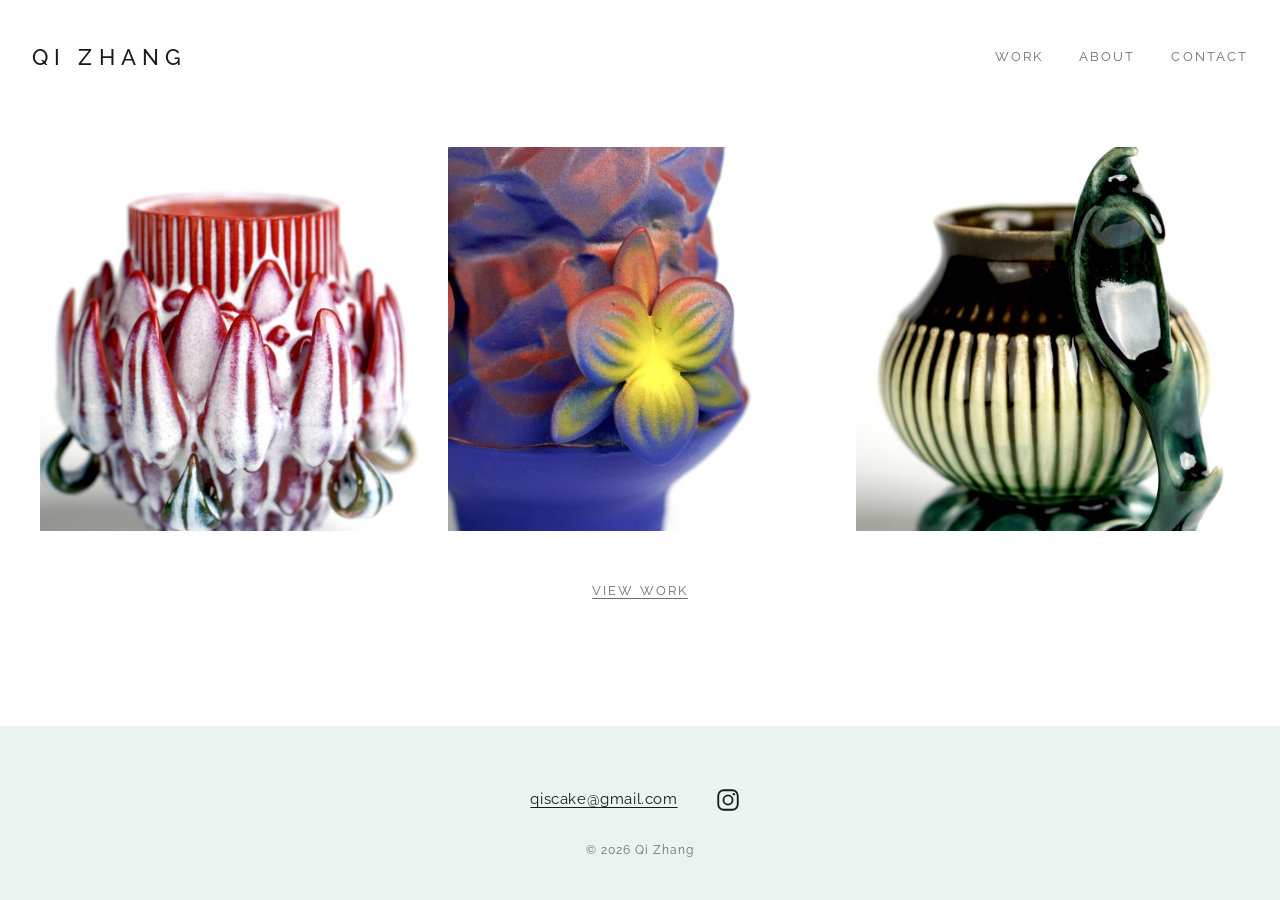
<file: index.html>
<!DOCTYPE html>
<html lang="en">
<head>
<meta charset="utf-8">
<meta name="viewport" content="width=device-width, initial-scale=1">
<title>Qi Zhang · Ceramics</title>
<meta name="description" content="Qi Zhang is a Chicago ceramic artist making slip-cast functional and sculptural work.">
<link rel="preconnect" href="https://fonts.googleapis.com">
<link rel="preconnect" href="https://fonts.gstatic.com" crossorigin>
<link href="https://fonts.googleapis.com/css2?family=Raleway:wght@400;500&display=swap" rel="stylesheet">
<link rel="stylesheet" href="css/style.css">
</head>
<body class="home">
<a class="skip" href="#main">Skip to content</a>

<header class="site-header">
  <a class="site-name" href="index.html">Qi Zhang</a>
  <nav class="site-nav" aria-label="Main">
    <ul>
      <li><a href="work.html">Work</a></li>
      <li><a href="about.html">About</a></li>
      <li><a href="contact.html">Contact</a></li>
    </ul>
  </nav>
</header>

<main id="main">
  <h1 class="skip">Qi Zhang, ceramic artist</h1>
  <div class="home-pair">
    <div class="home-frame"></div>
    <div class="home-frame"></div>
    <div class="home-frame"></div>
  </div>
  <p class="home-enter"><a href="work.html">View work</a></p>
</main>

<footer class="site-footer">
  <div class="footer-inner">
    <p class="footer-links">
      <a data-user="qiscake" data-domain="gmail.com" href="contact.html">Email</a>
      <a class="ig-link" href="https://www.instagram.com/qiscake/" target="_blank" rel="noopener" aria-label="Instagram, @qiscake (opens in a new tab)"><svg class="ig-icon" viewBox="0 0 24 24" aria-hidden="true" fill="none" stroke="currentColor" stroke-width="1.7"><rect x="3" y="3" width="18" height="18" rx="5"/><circle cx="12" cy="12" r="4.2"/><circle cx="17.4" cy="6.6" r="1.1" fill="currentColor" stroke="none"/></svg></a>
    </p>
    <p class="footer-small">© 2026 Qi Zhang</p>
  </div>
</footer>

<script src="js/works.js"></script>
<script src="js/main.js"></script>
</body>
</html>
</file>
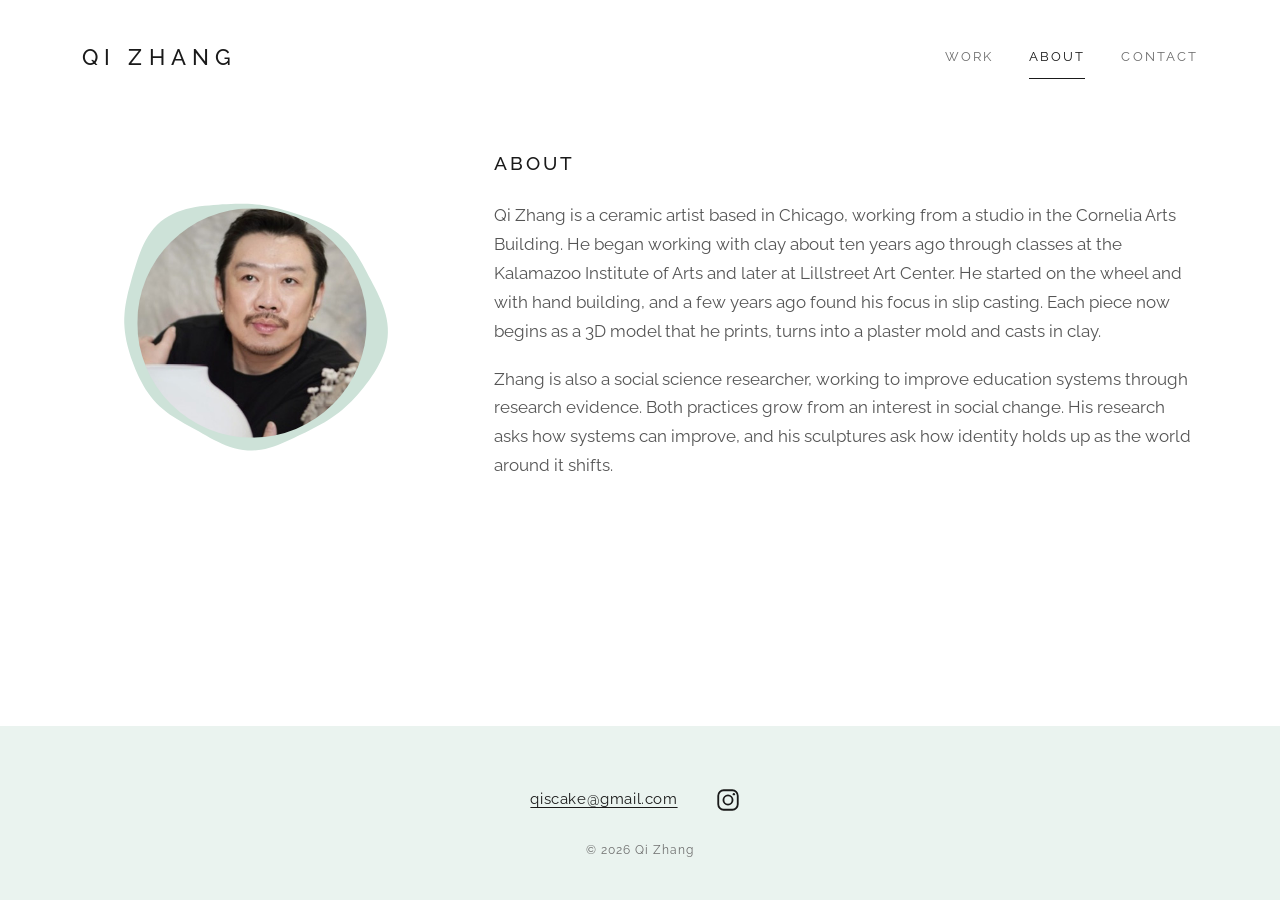
<file: about.html>
<!DOCTYPE html>
<html lang="en">
<head>
<meta charset="utf-8">
<meta name="viewport" content="width=device-width, initial-scale=1">
<title>About · Qi Zhang Ceramics</title>
<meta name="description" content="About Qi Zhang, a ceramic artist based in Chicago.">
<link rel="preconnect" href="https://fonts.googleapis.com">
<link rel="preconnect" href="https://fonts.gstatic.com" crossorigin>
<link href="https://fonts.googleapis.com/css2?family=Raleway:wght@400;500&display=swap" rel="stylesheet">
<link rel="stylesheet" href="css/style.css">
</head>
<body>
<a class="skip" href="#main">Skip to content</a>

<header class="site-header">
  <a class="site-name" href="index.html">Qi Zhang</a>
  <nav class="site-nav" aria-label="Main">
    <ul>
      <li><a href="work.html">Work</a></li>
      <li><a href="about.html" aria-current="page">About</a></li>
      <li><a href="contact.html">Contact</a></li>
    </ul>
  </nav>
</header>

<main id="main">
  <div class="split">
    <div class="split-art">
      <svg class="portrait-frame" viewBox="0 0 340 340" role="img" aria-label="Portrait of Qi Zhang with two of his vessels">
        <defs><clipPath id="clip-portrait"><circle cx="170" cy="170" r="130"/></clipPath></defs>
        <path class="ring" d="M323.4,170.0 L323.9,175.4 L324.0,180.8 L323.7,186.2 L323.0,191.5 L321.9,196.8 L320.4,202.0 L318.5,207.0 L316.4,212.0 L314.0,216.8 L311.4,221.5 L308.7,226.0 L305.8,230.4 L302.8,234.8 L299.7,238.9 L296.5,243.0 L293.2,247.0 L289.9,250.9 L286.5,254.7 L283.1,258.3 L279.5,261.9 L275.8,265.3 L272.1,268.5 L268.2,271.7 L264.2,274.6 L260.2,277.5 L256.0,280.1 L251.9,282.7 L247.6,285.1 L243.4,287.4 L239.1,289.7 L234.8,291.8 L230.5,294.0 L226.1,296.1 L221.8,298.2 L217.4,300.3 L213.0,302.4 L208.5,304.4 L204.0,306.4 L199.4,308.3 L194.7,310.0 L189.9,311.5 L185.0,312.7 L180.0,313.7 L175.0,314.3 L170.0,314.6 L165.0,314.5 L159.9,314.0 L154.9,313.2 L150.0,312.0 L145.2,310.6 L140.5,308.8 L135.9,306.8 L131.4,304.7 L127.0,302.5 L122.6,300.2 L118.4,297.8 L114.2,295.4 L110.0,293.1 L105.8,290.8 L101.6,288.5 L97.4,286.1 L93.2,283.8 L89.1,281.4 L84.9,278.9 L80.8,276.3 L76.7,273.6 L72.7,270.7 L68.9,267.6 L65.2,264.4 L61.7,260.9 L58.4,257.2 L55.2,253.4 L52.3,249.4 L49.5,245.3 L47.0,241.0 L44.6,236.7 L42.3,232.3 L40.2,227.8 L38.2,223.2 L36.4,218.6 L34.6,214.0 L32.9,209.3 L31.4,204.6 L30.0,199.8 L28.7,194.9 L27.6,190.0 L26.7,185.1 L26.0,180.1 L25.5,175.0 L25.2,170.0 L25.2,164.9 L25.5,159.9 L25.9,154.9 L26.6,149.8 L27.5,144.9 L28.5,139.9 L29.6,135.0 L30.9,130.1 L32.2,125.2 L33.5,120.3 L34.9,115.4 L36.4,110.5 L37.9,105.6 L39.5,100.6 L41.2,95.6 L43.0,90.6 L45.0,85.7 L47.2,80.8 L49.7,76.0 L52.4,71.3 L55.5,66.9 L58.8,62.7 L62.5,58.7 L66.5,55.1 L70.8,51.8 L75.4,48.9 L80.2,46.4 L85.1,44.2 L90.2,42.4 L95.4,40.8 L100.7,39.6 L105.9,38.6 L111.1,37.8 L116.3,37.2 L121.5,36.7 L126.5,36.2 L131.5,35.9 L136.5,35.5 L141.4,35.3 L146.2,35.1 L151.0,34.9 L155.8,34.8 L160.5,34.8 L165.3,34.9 L170.0,35.2 L174.7,35.6 L179.4,36.1 L184.0,36.8 L188.6,37.6 L193.2,38.6 L197.7,39.7 L202.2,40.8 L206.7,42.1 L211.1,43.4 L215.6,44.8 L220.0,46.2 L224.5,47.7 L228.9,49.2 L233.4,50.8 L237.9,52.5 L242.3,54.2 L246.8,56.2 L251.2,58.3 L255.5,60.5 L259.8,63.0 L263.9,65.7 L267.8,68.7 L271.6,71.9 L275.2,75.3 L278.6,78.9 L281.8,82.7 L284.7,86.6 L287.5,90.7 L290.2,94.9 L292.7,99.1 L295.2,103.4 L297.5,107.8 L299.9,112.2 L302.2,116.6 L304.6,121.0 L306.9,125.5 L309.3,130.1 L311.6,134.7 L313.8,139.4 L316.0,144.3 L318.0,149.2 L319.8,154.3 L321.3,159.4 L322.5,164.7Z"/>
        <image href="images/portrait.jpg" x="40" y="40" width="260" height="260" clip-path="url(#clip-portrait)"/>
      </svg>
    </div>
    <div class="split-text prose">
      <h1>About</h1>
      <p>Qi Zhang is a ceramic artist based in Chicago, working from a studio in the Cornelia Arts Building. He began working with clay about ten years ago through classes at the Kalamazoo Institute of Arts and later at Lillstreet Art Center. He started on the wheel and with hand building, and a few years ago found his focus in slip casting. Each piece now begins as a 3D model that he prints, turns into a plaster mold and casts in clay.</p>
      <p>Zhang is also a social science researcher, working to improve education systems through research evidence. Both practices grow from an interest in social change. His research asks how systems can improve, and his sculptures ask how identity holds up as the world around it shifts.</p>
    </div>
  </div>
</main>

<footer class="site-footer">
  <div class="footer-inner">
    <p class="footer-links">
      <a data-user="qiscake" data-domain="gmail.com" href="contact.html">Email</a>
      <a class="ig-link" href="https://www.instagram.com/qiscake/" target="_blank" rel="noopener" aria-label="Instagram, @qiscake (opens in a new tab)"><svg class="ig-icon" viewBox="0 0 24 24" aria-hidden="true" fill="none" stroke="currentColor" stroke-width="1.7"><rect x="3" y="3" width="18" height="18" rx="5"/><circle cx="12" cy="12" r="4.2"/><circle cx="17.4" cy="6.6" r="1.1" fill="currentColor" stroke="none"/></svg></a>
    </p>
    <p class="footer-small">© 2026 Qi Zhang</p>
  </div>
</footer>

<script src="js/main.js"></script>
</body>
</html>
</file>
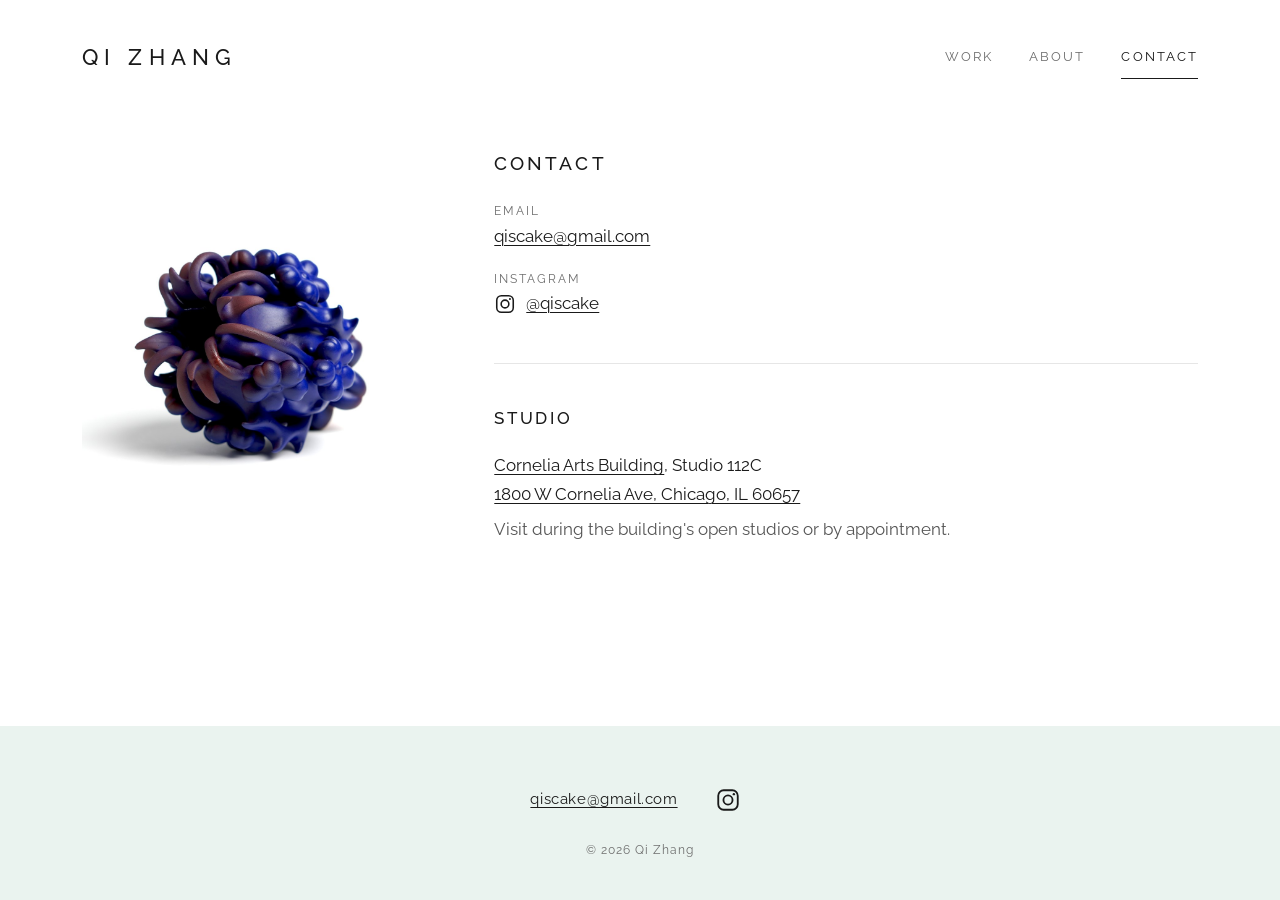
<file: contact.html>
<!DOCTYPE html>
<html lang="en">
<head>
<meta charset="utf-8">
<meta name="viewport" content="width=device-width, initial-scale=1">
<title>Contact · Qi Zhang Ceramics</title>
<meta name="description" content="Contact Qi Zhang or visit the studio at the Cornelia Arts Building in Chicago.">
<link rel="preconnect" href="https://fonts.googleapis.com">
<link rel="preconnect" href="https://fonts.gstatic.com" crossorigin>
<link href="https://fonts.googleapis.com/css2?family=Raleway:wght@400;500&display=swap" rel="stylesheet">
<link rel="stylesheet" href="css/style.css">
</head>
<body>
<a class="skip" href="#main">Skip to content</a>

<header class="site-header">
  <a class="site-name" href="index.html">Qi Zhang</a>
  <nav class="site-nav" aria-label="Main">
    <ul>
      <li><a href="work.html">Work</a></li>
      <li><a href="about.html">About</a></li>
      <li><a href="contact.html" aria-current="page">Contact</a></li>
    </ul>
  </nav>
</header>

<main id="main">
  <div class="split">
    <div class="split-art">
      <img class="contact-art" src="images/contact.jpg" alt="Cobalt flower sculpture with curling tendrils, seen from above" width="1100" height="953">
    </div>
    <div class="split-text">
      <h1>Contact</h1>
      <dl class="contact-list">
        <dt>Email</dt>
        <dd><a data-user="qiscake" data-domain="gmail.com" href="#">qiscake [at] gmail.com</a></dd>
        <dt>Instagram</dt>
        <dd><a class="ig-inline" href="https://www.instagram.com/qiscake/" target="_blank" rel="noopener"><svg class="ig-icon" viewBox="0 0 24 24" aria-hidden="true" fill="none" stroke="currentColor" stroke-width="1.7"><rect x="3" y="3" width="18" height="18" rx="5"/><circle cx="12" cy="12" r="4.2"/><circle cx="17.4" cy="6.6" r="1.1" fill="currentColor" stroke="none"/></svg><span>@qiscake</span></a></dd>
      </dl>

      <hr class="rule">

      <h2>Studio</h2>
      <p style="margin:0 0 6px;color:var(--ink)">
        <a href="https://www.corneliaartsbuilding.com/">Cornelia Arts Building</a>, Studio 112C<br>
        <a href="https://www.google.com/maps/search/?api=1&amp;query=1800+W+Cornelia+Ave+Chicago+IL+60657">1800 W Cornelia Ave, Chicago, IL 60657</a>
      </p>
      <p style="margin:0">Visit during the building's open studios or by appointment.</p>
    </div>
  </div>
</main>

<footer class="site-footer">
  <div class="footer-inner">
    <p class="footer-links">
      <a data-user="qiscake" data-domain="gmail.com" href="contact.html">Email</a>
      <a class="ig-link" href="https://www.instagram.com/qiscake/" target="_blank" rel="noopener" aria-label="Instagram, @qiscake (opens in a new tab)"><svg class="ig-icon" viewBox="0 0 24 24" aria-hidden="true" fill="none" stroke="currentColor" stroke-width="1.7"><rect x="3" y="3" width="18" height="18" rx="5"/><circle cx="12" cy="12" r="4.2"/><circle cx="17.4" cy="6.6" r="1.1" fill="currentColor" stroke="none"/></svg></a>
    </p>
    <p class="footer-small">© 2026 Qi Zhang</p>
  </div>
</footer>

<script src="js/main.js"></script>
</body>
</html>
</file>
<file: css/style.css>
/* Qi Zhang ceramics — one stylesheet for every page */

:root {
  --ink: #1a1a1a;
  --text: #555;
  --muted: #6e6e6e;
  --line: #e6e6e6;
  --blob: #ececea;
  --band: #eaf3ef; /* pale celadon */
  --page: #fff;
  --max: 1180px;
  --font: "Raleway", system-ui, -apple-system, "Segoe UI", sans-serif;
}

* { box-sizing: border-box; }

html { -webkit-text-size-adjust: 100%; }

body {
  margin: 0;
  background: var(--page);
  color: var(--text);
  font-family: var(--font);
  font-size: 17px;
  line-height: 1.7;
  font-weight: 400;
  min-height: 100vh;
  display: flex;
  flex-direction: column;
}
body > main { flex: 1 0 auto; width: 100%; }
body > .site-header { width: 100%; }

img { display: block; max-width: 100%; height: auto; }

a { color: var(--ink); text-underline-offset: 3px; text-decoration-thickness: 1px; }
a:hover { color: #000; }

.skip {
  position: absolute; left: -9999px; top: 8px;
  background: #000; color: #fff; padding: 8px 14px; z-index: 50;
}
.skip:focus { left: 8px; }

:focus-visible { outline: 2px solid #1a1a1a; outline-offset: 3px; }

/* ---------- header ---------- */

.site-header {
  max-width: var(--max);
  margin: 0 auto;
  padding: 36px 32px 28px;
  display: flex;
  align-items: center;
  justify-content: space-between;
  gap: 20px 40px;
  flex-wrap: wrap;
}

.site-name {
  font-size: 22px;
  font-weight: 500;
  letter-spacing: 0.28em;
  text-transform: uppercase;
  color: var(--ink);
  text-decoration: none;
  white-space: nowrap;
}

.site-nav ul {
  list-style: none;
  margin: 0;
  padding: 0;
  display: flex;
  gap: 8px 36px;
  flex-wrap: wrap;
}

.site-nav a {
  display: inline-block;
  padding: 10px 0;
  font-size: 13px;
  letter-spacing: 0.16em;
  text-transform: uppercase;
  color: var(--muted);
  text-decoration: none;
  border-bottom: 1px solid transparent;
}
.site-nav a:hover { color: var(--ink); }
.site-nav a[aria-current="page"] { color: var(--ink); border-bottom-color: var(--ink); }

main { max-width: var(--max); margin: 0 auto; padding: 0 32px; }

/* ---------- shared type ---------- */

.label,
h1, h2 {
  font-weight: 500;
  letter-spacing: 0.16em;
  text-transform: uppercase;
  color: var(--ink);
}

h1 { font-size: 19px; margin: 0 0 22px; }
h2 { font-size: 17px; margin: 0 0 18px; }

.prose { max-width: 720px; }
.prose p { margin: 0 0 1.1em; }

/* ---------- footer ---------- */

.site-footer {
  margin-top: 96px;
  background: var(--band);
  padding: 52px 32px 40px;
  text-align: center;
}
.footer-links {
  margin: 0;
  display: flex;
  flex-wrap: wrap;
  justify-content: center;
  align-items: center;
  gap: 8px 28px;
  font-size: 15px;
  letter-spacing: 0.04em;
}
.footer-links a { color: var(--ink); }
.footer-small {
  margin: 18px 0 0;
  font-size: 12px;
  letter-spacing: 0.08em;
  color: var(--muted);
}

.ig-icon { width: 26px; height: 26px; display: block; }
.ig-link {
  display: inline-flex;
  align-items: center;
  justify-content: center;
  width: 44px;
  height: 44px;
  color: var(--ink);
}
.ig-link:hover { color: #000; }
.ig-inline { display: inline-flex; align-items: center; gap: 10px; }
.ig-inline .ig-icon { width: 22px; height: 22px; }

/* ---------- celadon band under the header (Work page) ---------- */

.sub-band { background: var(--band); }
.sub-band ul {
  list-style: none;
  margin: 0 auto;
  padding: 22px 32px;
  display: flex;
  justify-content: center;
  gap: 8px 48px;
  flex-wrap: wrap;
}
.sub-band a {
  display: inline-block;
  padding: 10px 0;
  font-size: 14px;
  letter-spacing: 0.16em;
  text-transform: uppercase;
  color: var(--ink);
  text-decoration: none;
  border-bottom: 1px solid transparent;
}
.sub-band a:hover { border-bottom-color: var(--ink); }

/* ---------- home ---------- */

.home-pair {
  display: flex;
  justify-content: center;
  gap: 24px;
  padding: 40px 0 8px;
}

.home main { max-width: 1440px; }
.home .site-header { max-width: 1402px; }

.home-frame {
  position: relative;
  width: min(430px, 30vw);
  aspect-ratio: 1 / 1;
  overflow: hidden;
  background: #f6f6f5;
}

.home-frame img {
  position: absolute;
  inset: 0;
  width: 100%;
  height: 100%;
  object-fit: cover;
  transition: opacity 1.4s ease;
}

.home-frame img.is-hidden { opacity: 0; }

.home-enter {
  text-align: center;
  margin: 36px 0 0;
}
.home-enter a {
  font-size: 13px;
  letter-spacing: 0.16em;
  text-transform: uppercase;
  color: var(--muted);
}

/* ---------- work ---------- */

.statement { padding: 56px 0 8px; }

.contact-art { width: 100%; max-width: 480px; margin: 0 auto; }

.jump {
  list-style: none;
  margin: 28px 0 0;
  padding: 0;
  display: flex;
  gap: 8px 28px;
  flex-wrap: wrap;
}
.jump a { display: inline-block; padding: 8px 0; }

.work-group { padding-top: 72px; scroll-margin-top: 16px; }

.grid {
  list-style: none;
  margin: 0;
  padding: 0;
  display: grid;
  grid-template-columns: repeat(auto-fill, minmax(220px, 1fr));
  gap: 24px;
}

.tile {
  display: block;
  width: 100%;
  padding: 0;
  border: 0;
  background: #f6f6f5;
  cursor: zoom-in;
  aspect-ratio: 1 / 1;
  overflow: hidden;
}
.tile img {
  width: 100%;
  height: 100%;
  object-fit: cover;
  transition: transform 0.6s ease;
}
.tile:hover img { transform: scale(1.03); }

/* ---------- enlarged view ---------- */

.viewer {
  width: 100vw;
  height: 100vh;
  max-width: none;
  max-height: none;
  margin: 0;
  padding: 0;
  border: 0;
  background: #fff;
  color: var(--text);
}
.viewer::backdrop { background: #fff; }

.viewer-inner {
  height: 100%;
  display: grid;
  grid-template-columns: minmax(0, 1fr) 280px;
  gap: 40px;
  padding: 72px 48px 40px;
}

.viewer-figure {
  margin: 0;
  min-height: 0;
  display: flex;
  align-items: center;
  justify-content: center;
}
.viewer-figure img {
  max-width: 100%;
  max-height: 100%;
  object-fit: contain;
}

.viewer-side {
  align-self: center;
  display: flex;
  flex-direction: column;
  gap: 24px;
}

.viewer-caption { margin: 0; }
.viewer-caption dt {
  font-size: 12px;
  letter-spacing: 0.16em;
  text-transform: uppercase;
  color: var(--muted);
}
.viewer-caption dd { margin: 0 0 14px; color: var(--ink); }

.viewer-views { display: flex; gap: 10px; flex-wrap: wrap; }
.viewer-views button {
  width: 64px; height: 64px;
  padding: 0;
  border: 1px solid transparent;
  background: #f6f6f5;
  cursor: pointer;
}
.viewer-views button img { width: 100%; height: 100%; object-fit: cover; }
.viewer-views button[aria-pressed="true"] { border-color: var(--ink); }

.viewer-steps { display: flex; gap: 24px; }

.text-button {
  font: inherit;
  font-size: 13px;
  letter-spacing: 0.16em;
  text-transform: uppercase;
  color: var(--muted);
  background: none;
  border: 0;
  padding: 12px 0;
  cursor: pointer;
}
.text-button:hover { color: var(--ink); }

.viewer-close {
  position: absolute;
  top: 18px;
  right: 32px;
}

/* ---------- about + contact ---------- */

.split {
  display: flex;
  flex-wrap: wrap;
  align-items: center;
  gap: 48px 72px;
  padding: 40px 0 0;
}

.split-art { flex: 1 1 340px; max-width: 480px; }
.split-text { flex: 999 1 420px; min-width: 0; }

.shape { width: 100%; height: auto; display: block; }

.portrait-frame {
  display: block;
  width: min(300px, 100%);
  height: auto;
  margin: 0 auto;
}
.portrait-frame .ring { fill: #cde2d8; }
.shape .back { fill: var(--blob); }

.contact-list { margin: 0 0 40px; }
.contact-list dt {
  font-size: 12px;
  letter-spacing: 0.16em;
  text-transform: uppercase;
  color: var(--muted);
}
.contact-list dd { margin: 0 0 18px; color: var(--ink); }

.rule { border: 0; border-top: 1px solid var(--line); margin: 40px 0; }

/* ---------- small screens ---------- */

@media (max-width: 720px) {
  body { font-size: 16px; }
  .site-header { padding: 24px 20px 12px; }
  .site-name { font-size: 19px; letter-spacing: 0.22em; }
  .site-nav ul { gap: 4px 24px; }
  main { padding: 0 20px; }
  .home-pair { flex-direction: column; align-items: center; gap: 14px; padding-top: 24px; }
  .home-frame { width: calc(100vw - 40px); }
  .grid { grid-template-columns: repeat(2, minmax(0, 1fr)); gap: 12px; }
  .work-group { padding-top: 56px; }
  .viewer-inner {
    grid-template-columns: 1fr;
    grid-template-rows: minmax(0, 1fr) auto;
    padding: 64px 20px 24px;
    gap: 20px;
  }
  .viewer-close { right: 20px; }
}

@media (prefers-reduced-motion: reduce) {
  .home-frame img, .tile img { transition: none; }
}
</file>
